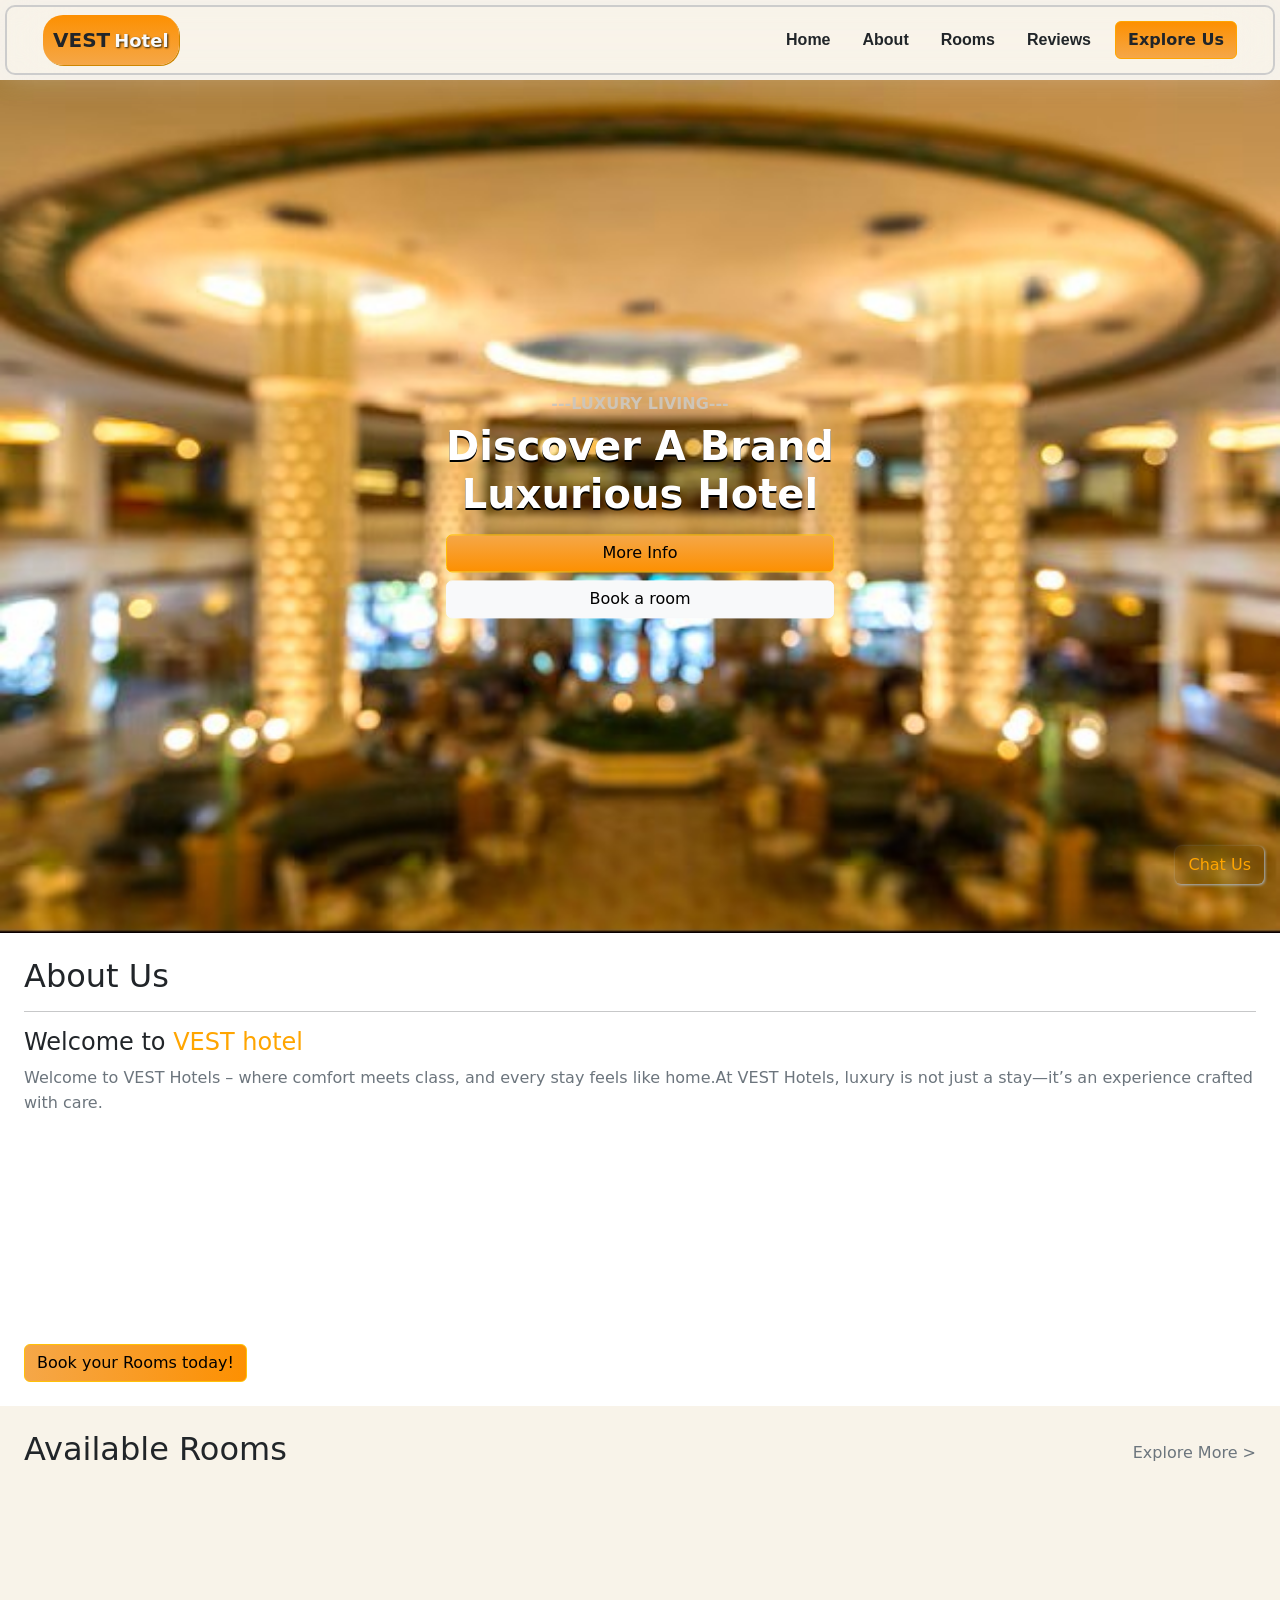
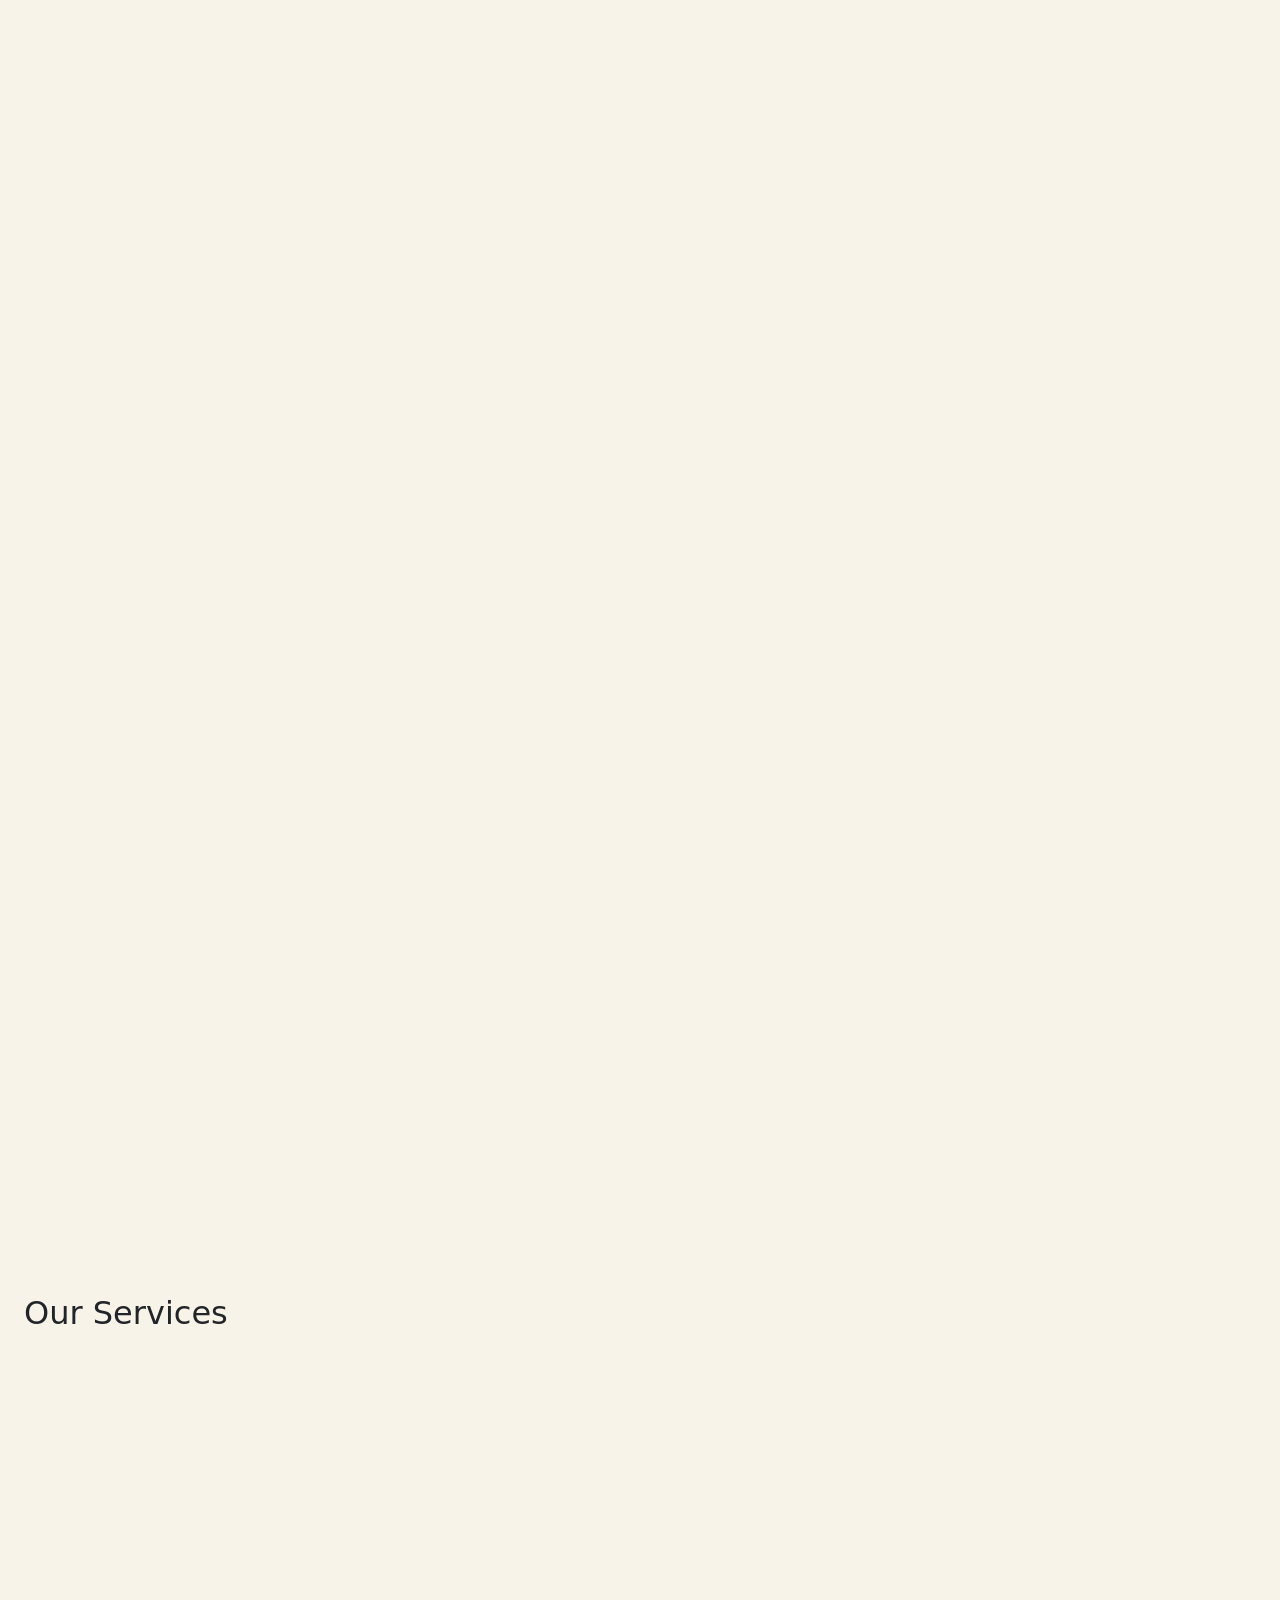
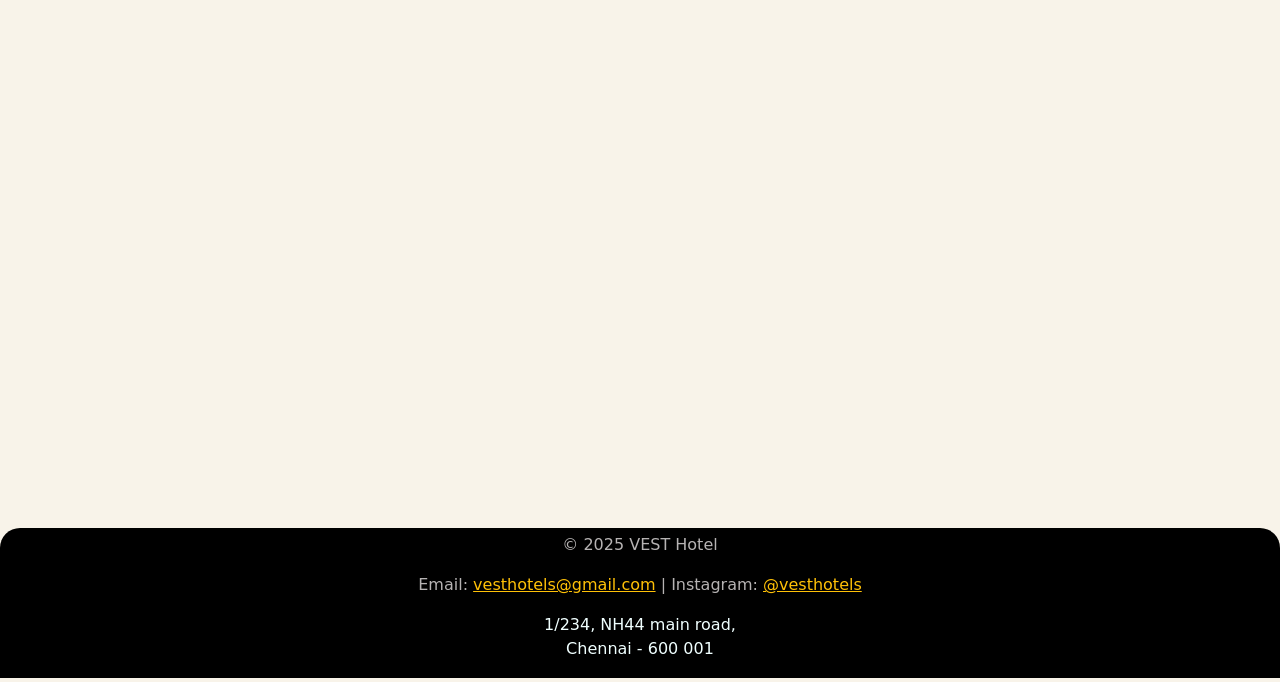
<file: index.html>
<!DOCTYPE html>
<html lang="en">
  <head>
    <meta charset="UTF-8" />
    <meta name="viewport" content="width=device-width, initial-scale=1.0" />
    <title>VEST Hotel</title>
    <link rel="icon" type="image/x-icon" href="hotel_img/logo.png" />
    <link rel="stylesheet" href="hotel2.css" />
    <script src="hotel2.js" defer></script>
    <link
      href="https://cdn.jsdelivr.net/npm/bootstrap@5.3.3/dist/css/bootstrap.min.css"
      rel="stylesheet"
    />
    <link
      href="https://cdnjs.cloudflare.com/ajax/libs/font-awesome/6.5.0/css/all.min.css"
      rel="stylesheet"
    />
    <script src="https://cdn.jsdelivr.net/npm/bootstrap@5.3.3/dist/js/bootstrap.bundle.min.js"></script>
    <link href="https://unpkg.com/aos@2.3.1/dist/aos.css" rel="stylesheet" />
    <script src="https://unpkg.com/aos@2.3.1/dist/aos.js"></script>
  </head>
  <body style="background-color:rgb(248, 243, 233);">
    <button class="chat btn text-warning position-fixed end-0 bottom-0 m-3" style="z-index: 5;"><a href="#chatus" style="text-decoration: none;color: orange;font-weight: 500;">Chat Us</a></button>
    <nav class="nav-head navbar navbar-expand-lg  px-4 position-sticky top-0">
  <div class="container-fluid">
  <!--left nav section--> 
    <a class="navbar-brand fw-bold text-dark d-flex align-items-center" href="index.html" style=" background: linear-gradient(to top, #f5a748, #fd9001); padding: 10px; border-radius: 20px; box-shadow: 1px 1px rgb(205, 134, 1);">
      VEST <span class="text-light ms-1" style="font-size: 18px; text-shadow: 1px 1px 2px rgb(38, 28, 2); font-weight: 700;">Hotel</span>
    </a>
    <button class="navbar-toggler" type="button" data-bs-toggle="collapse" data-bs-target="#navbarNav">
      <i class="fas fa-bars text-dark fs-3" id="toggler-icon"></i>
    </button>

    <div class="collapse navbar-collapse justify-content-between" id="navbarNav">
      
      <!-- Left Nav Links -->
      <ul class="navbar-nav gap-3 ms-auto">
        <li class="nav-item">
          <a class="nav-link text-dark fw-semibold text-decoration-none" href="index.html">Home</a>
        </li>
        <li class="nav-item">
          <a class="nav-link text-dark fw-semibold text-decoration-none" href="about.html">About</a>
        </li>
        <li class="nav-item">
          <a class="nav-link text-dark fw-semibold text-decoration-none" href="rooms.html">Rooms</a>
        </li>
        <li class="nav-item">
          <a class="nav-link text-dark fw-semibold text-decoration-none" href="reviews.html">Reviews</a>
        </li>
      </ul>
  <!--Right nav link-->
      <div class="d-flex flex-column flex-lg-row align-items-lg-center mt-3 mt-lg-0 gap-2">
        <button class="btn bg-warning btn-outline-alert fw-bold ms-lg-3" style="border-color: orange;background: linear-gradient(to top, #f5a748, #fd9001  );">Explore Us</button>
      </div>

    </div>
  </div>
</nav>
    <header>
      <div class="header-info position-relative">
        <img src="hotel_img/hotel main.jpg" alt="vest bg image" class="img-fluid w-100" />
        <div id="head-cont" class="position-absolute top-50 start-50 translate-middle text-center" data-aos="fade-left">
          <h6 class="text" style="color: rgb(206, 197, 184);font-weight: 600;">---LUXURY LIVING---</h6>
          <h1 class="luxi" style="color:white;font-weight: 900;text-shadow: 0px 2px black;">Discover A Brand<br />Luxurious Hotel</h1>
          <div class="d-flex flex-column justify-content-center gap-2 mt-3">
            <button class="btn btn-warning" style="background: linear-gradient(to bottom, #f5a748, #fd9001);" id="head-img" ><a href="about.html" style="text-decoration: none;color: black;">More Info</a></button>
            <button class="btn btn-light" id="head-img">Book a room</button>
          </div>
        </div>
      </div>
    </header>

    <section class="about p-4" id="about">
      <h2>About Us</h2>
      <hr />
      <h4>Welcome to <span style="color: orange">VEST hotel</span></h4>
      <p class="text-secondary" style="line-height: 1.6">
        Welcome to VEST Hotels – where comfort meets class, and every stay feels like home.At VEST Hotels, luxury is not just a stay—it’s an experience crafted with care.
      </p>
      <div class="about-det d-flex justify-content-around text-center mt-4" >
        <div class="about-in" data-aos="zoom-in-left">
          <div id="imgd" >
            <img src="hotel_img/booth-curtain_14646422.png" alt="rooms" />
          </div>
          <h3 style="font-weight: 800;">2500+</h3>
          <p>Luxury Rooms</p>
        </div>
        <div class="about-in" data-aos="zoom-in">
          <div id="imgd">
           <img src="hotel_img/user-add_17766678.png" alt="user" />
          </div>
          <h3 style="font-weight: 800;">1 Million+</h3>
          <p>Happy Customers</p>
        </div>
        <div class="about-in" data-aos="zoom-in-right">
          <div id="imgd">
            <img src="hotel_img/shield-check_3917627.png" alt="Experience" />
          </div>
          <h3 style="font-weight: 800;">5+ Years</h3>
          <p>Experience</p>
        </div>
      </div>
      <button class="btn btn-warning mt-4 " style="background: linear-gradient(to right, #f5a748, #fd9001);">Book your Rooms today!</button>
    </section>

            <section class="room p-4" id="rooms">
                <div class="d-flex justify-content-between align-items-center">
                    <h2 id="exp">Available Rooms</h2>
                    <a href="rooms.html" class="text-decoration-none text-secondary" id="ex">Explore More ></a>
                </div>
                <div class="row row-cols-1 row-cols-md-3 g-4 mt-2">
                    <div class="col" data-aos="zoom-in-up">
                    <div class="card h-100">
                        <img src="hotel_img/hotel1.jpg" class="card-img-top" alt="Deluxe room" />
                        <div class="card-body">
                        <h3 class="card-title">Deluxe Room</h3>
                        <ul>
                            <li>King-size Bed</li>
                            <li>Free Wi-Fi</li>
                            <li>Private Bathroom</li>
                            <li>Air Conditioning</li>
                            <li>Flat-screen TV</li>
                        </ul>
                        </div>
                    </div>
                    </div>
                    <div class="col" data-aos="zoom-in-up">
                        <div class="card h-100">
                            <img src="hotel_img/hotel2.webp" alt="Executive room">
                            <div class="card-body">
                                <h3  class="card-title">Executive Room</h3>
                                <ul>
                                    <li>Queen-size Bed</li>
                                    <li>Free Wi-Fi</li>
                                    <li>Rain Shower</li>
                                    <li>Air Conditioning</li>
                                    <li>Flat-screen TV</li>
                                    
                                </ul>
                            </div>
                        </div>
                    </div>
                    <div class="col" data-aos="zoom-in-up">
                        <div class="card h-100">
                            <img src="hotel_img/hotel3.webp" alt="Premium room">
                            <div class="card-body">
                                <h3 class="card-title">Premium Suite</h3>
                                <ul>
                                    <li>Lounge Area</li>
                                    <li>Mini Refrigerator</li>
                                    <li>Balcony View</li>
                                    <li>Premium Toiletries</li>
                                    <li>Flat-screen TV</li>
                            
                                </ul>
                            </div>
                        </div>
                    </div>
                    <div class="col" data-aos="zoom-in-up">
                        <div class="card h-100">
                            <img src="hotel_img/hotel4.webp" alt="Family room">
                            <div class="card-body">
                                <h3 class="card-title">Family Room</h3>
                                <ul>
                                    <li>2 Double Beds</li>
                                    <li>Smart TV with OTT apps</li>
                                    <li>Dining table</li>
                                    <li>Air Conditioning</li>
                                    <li>Flat-screen TV</li>
                                
                                </ul>
                            </div>
                        </div>
                    </div>
                    <div class="col" data-aos="zoom-in-up">
                        <div class="card h-100">
                            <img src="hotel_img/hotel5.webp" alt="budget room">
                            <div class="card-body">
                                <h3 class="card-title">budget Room</h3>
                                <ul>
                                    <li>Single Bed</li>
                                    <li>Free Wi-Fi</li>
                                    <li>Fan</li>
                                    <li>Room Intercom</li>
                                    <li>Flat-screen TV</li>
                            
                                </ul>
                            </div>
                        </div>
                    </div>
                    <div class="col" data-aos="zoom-in-up">
                        <div class="card h-100">
                            <img src="hotel_img/hotel6.webp" alt="Luxuary room" style="height: 48%;">
                            <div class="card-body" style="border-color: orange;">
                                <h3  class="card-title">Luxuary Suite</h3>
                                <ul>
                                    <li>Jacuzzi Bed</li>
                                    <li>Free Wi-Fi</li>
                                    <li>Home Theatre System</li>
                                    <li>Air Conditioning</li>
                                    <li>Soundproof Windows</li>
                                
                                </ul>
                            </div>
                        </div>
                    </div>
                </div>
            </section>

    <section class="sign p-4">
      <div class="sign-main" data-aos="zoom-out-up">
        <h3 style="padding: 8px;font-weight: 600;" >Sign Up</h3>
        <hr style="color: rgb(200, 135, 56);margin: 5px;">
        <form class="sign-bar d-flex flex-column gap-2">
          <input type="text" name="name" placeholder="Name" required />
          <input type="email" name="email" placeholder="Email" required />
          <input type="tel" name="number" placeholder="Phone No" required />
          <button class="sign-up btn btn-xl btn-warning flex-start " style="font-size: larger;font-weight: 500;padding: 3px 10px;color: white;background: linear-gradient(to top, #f5a748, #fd9001);" >Sign Up</button>
        </form>
      </div>
    </section>

    <section id="gallery" class="p-4">
      <h2>Our Services</h2>
      <div class="service-main d-flex flex-wrap gap-4">
        <div class="flex-fill" data-aos="zoom-out-up">
          <h4 class="text-center text-warning bg-dark py-2" style="border-radius: 10px ;margin: 5px;font-weight: 700;margin-top: 10px;">In India</h4>
          <div class=" service-body p-3">
                    <h5 class="hovers">Bangalore</h5>
                    <h5 class="hovers">Chennai</h5>
                    <h5 class="hovers">Gujarat</h5>
                    <h5 class="hovers">Kerala</h5>
                    <h5 class="hovers">Madurai</h5>
                    <h5 class="hovers">Mumbai</h5>
                    <h5 class="hovers">Ooty</h5>
          </div>
        </div>
        <div class="flex-fill" data-aos="zoom-out-up">
          <h4 class="text-center text-warning bg-dark py-2"  style="border-radius: 10px ;margin: 5px;font-weight: 700;margin-top: 10px;">Other Countries</h4>
          <div class=" service-body p-3">
                    <h5 class="hovers">Malasiya</h5>
                    <h5 class="hovers">United States</h5>
                    <h5 class="hovers">Singapore</h5>
                    <h5 class="hovers">Sri Lanka</h5>
                    <h5 class="hovers">England</h5>
                    <h5 class="hovers">Swizz</h5>
                    <h5 class="hovers">London</h5>
          </div>
        </div>
      </div>
    </section>

    <section class="info-main p-4" id="chatus">
      <div class="info" data-aos="zoom-out-up">
        <h3>More Info</h3>
        <div  id="info-head">
          <p>Have questions or need assistance? Reach us anytime!</p>
          <div id="info-body" >
            <textarea name="message" rows="5" cols="5"  style="margin: 3px;"  placeholder="Have any question ask here and submit it...."></textarea>
          </div>
          <button class="sub-btn btn btn-warning text-white mt-2">Submit</button>
        </div>
      </div>
      
      <div id="popup-message" class="popup-messages" >
        Your message has been submitted successfully. <br>Thank you for your question!
      </div>

      <div class="signup-popupp" id="signup-popup" >
        You have signed up successfully!<br>Welcome to our Family 🎉
      </div>


    </section>

    <footer >
        <div class="foot">
          <div id="foot-p" class=" justify-content-center">
            <p>&copy; 2025 VEST Hotel</p>
          <div>
          <div id="foot-add">
              <p>Email: <a href="https://mail.google.com/mail/u/3/#sent/KtbxLvHcKrhNkfgfkHbMXMphZhPpwSBBbV?compose=new" class="text-warning">vesthotels@gmail.com</a> | Instagram: <a href="#" class="text-warning">@vesthotels</a></p>
              <address style="color:azure;">
                1/234, NH44 main road,<br />
                Chennai - 600 001
              </address>
          </div>
        </div>
    </footer>

    <script>
      AOS.init();
    </script>
  </body>
</html>
</file>
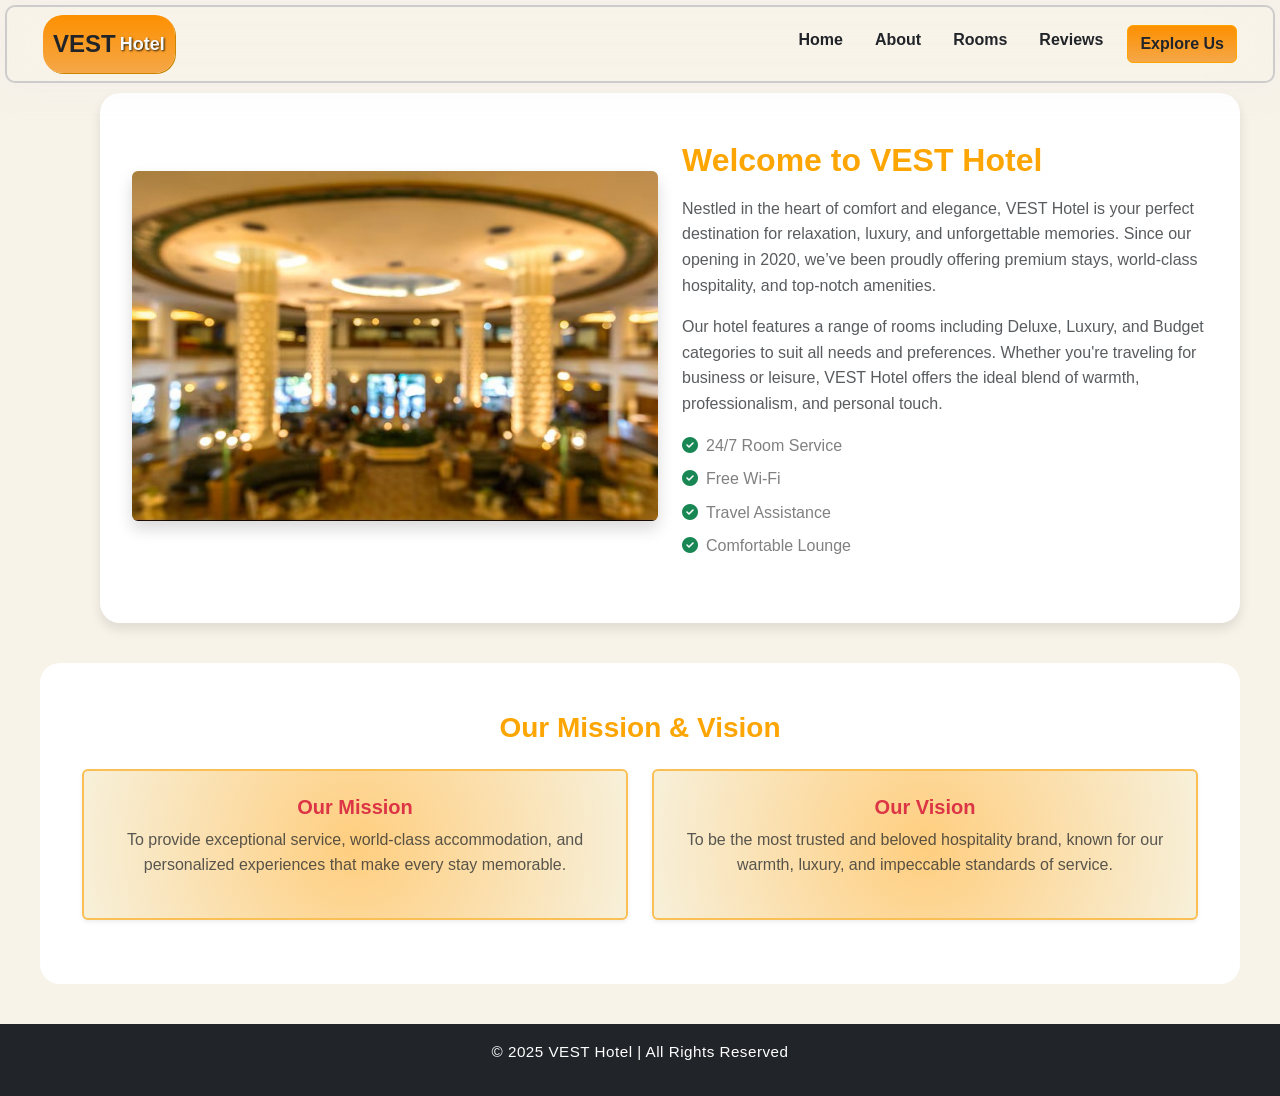
<file: about.html>
<!DOCTYPE html>
<html lang="en">
<head>
  <meta charset="UTF-8" />
  <meta name="viewport" content="width=device-width, initial-scale=1.0"/>
  <title>About - VEST Hotel</title>
  <link rel="stylesheet" href="hotel2.css" />
  <script src="hotel2.js" defer></script>
  <link href="https://cdn.jsdelivr.net/npm/bootstrap@5.3.3/dist/css/bootstrap.min.css" rel="stylesheet" />
  <link href="https://cdnjs.cloudflare.com/ajax/libs/font-awesome/6.5.0/css/all.min.css" rel="stylesheet" />
  
  <script src="https://cdn.jsdelivr.net/npm/bootstrap@5.3.3/dist/js/bootstrap.bundle.min.js"></script>
  <script src="https://cdn.jsdelivr.net/npm/bootstrap@5.3.3/dist/js/bootstrap.bundle.min.js"></script>

  <style>
  
* {
  margin: 0;
  padding: 0;
  box-sizing: border-box;
}

body {
  font-family: 'Segoe UI', sans-serif;
  line-height: 1.6;
  color: #333;
}



.navbar-brand {
  font-size: 1.5rem;
  font-weight: bold;
}

.navbar-nav .nav-link {
  font-weight: 500;
  transition: all 0.3s ease;
}



section.container {
  background-color: #fff;
  border-radius: 20px;
  box-shadow: 0 6px 12px rgba(0, 0, 0, 0.1);
  padding: 2rem;
  margin: 10px;
}

h2, h3, h5 {
  color: #fda502;
  font-weight: 700;
}

ul li {
  margin-bottom: 0.5rem;
  font-size: 1rem;
}


.bg-light {
  background-color: #f6f6f6 !important;
  
}

.shadow-sm {
  transition: transform 0.3s ease;
}

.shadow-sm:hover {
  transform: translateY(-5px);
}

img {
  border-radius: 15px;
  object-fit: cover;
}


footer {
  background-color: #333;
  color: #fff;
  font-size: 0.95rem;
  letter-spacing: 0.5px;
}


@media (max-width: 576px) {
  section.container {
    margin: 10px 5px;
    padding: 1rem;
  }

  .navbar-brand {
    font-size: 1.2rem;
  }

  #toggler-icon {
    font-size: 1.5rem;
  }

  .navbar-nav {
    text-align: center;
  }

  .nav-item {
    margin-bottom: 0.5rem;
  }

  .btn {
    width: 100%;
    font-size: 1rem;
  }

  .sign-bar {
    padding: 0 10px;
  }

  .col-md-6 {
    width: 100% !important;
  }

  .navbar {
    padding: 10px 15px;
  }

  .container {
    margin-left: auto !important;
    margin-right: auto !important;
  }

  .position-sticky {
    position: fixed !important;
    top: 0;
    z-index: 1000;
    width: 100%;
  }

  img {
    width: 100%;
    height: auto;
  }

  footer {
    font-size: 0.8rem;
  }
}



@media (min-width: 577px) and (max-width: 991px) {
  .navbar-brand {
    font-size: 1.3rem;
  }

  .btn {
    font-size: 1rem;
    padding: 8px 16px;
  }

  .nav-item {
    margin-bottom: 5px;
  }

  section.container {
    margin-left: 10px;
    margin-right: 10px;
    padding: 2rem 1rem;
  }

  .container {
    margin-left: auto !important;
    margin-right: auto !important;
  }

  .col-md-6 {
    width: 100% !important;
  }

  img {
    width: 100%;
    height: auto;
  }

  .navbar {
    padding: 12px 20px;
  }
}


  </style>
</head>
<body style="background-color: rgb(248, 243, 233);">

  <!-- Navbar -->
<nav class="nav-head navbar navbar-expand-lg  px-4 position-sticky top-0">
  <div class="container-fluid">
  <!--left nav section--> 
    <a class="navbar-brand fw-bold text-dark d-flex align-items-center" href="index.html" style=" background: linear-gradient(to top, #f5a748, #fd9001); padding: 10px; border-radius: 20px; box-shadow: 1px 1px rgb(205, 134, 1);">
      VEST <span class="text-light ms-1" style="font-size: 18px; text-shadow: 1px 1px 2px rgb(38, 28, 2); font-weight: 700;">Hotel</span>
    </a>

   
    <button class="navbar-toggler" type="button" data-bs-toggle="collapse" data-bs-target="#navbarNav">
       <i class="fas fa-bars text-dark fs-3" id="toggler-icon"></i>
    </button>


    <div class="collapse navbar-collapse justify-content-between" id="navbarNav">
      
      <ul class="navbar-nav gap-3 ms-auto">
        <li class="nav-item">
          <a class="nav-link text-dark fw-semibold text-decoration-none" href="index.html">Home</a>
        </li>
        <li class="nav-item">
          <a class="nav-link text-dark fw-semibold text-decoration-none" href="about.html">About</a>
        </li>
        <li class="nav-item">
          <a class="nav-link text-dark fw-semibold text-decoration-none" href="rooms.html">Rooms</a>
        </li>
        <li class="nav-item">
          <a class="nav-link text-dark fw-semibold text-decoration-none" href="reviews.html">Reviews</a>
        </li>
      </ul>
  <!--Right nav link-->
      <div class="d-flex flex-column flex-lg-row align-items-lg-center mt-3 mt-lg-0 gap-2">
        <button class="btn bg-warning btn-outline-alert fw-bold ms-lg-3" style="border-color: orange;background: linear-gradient(to top, #f5a748, #fd9001  );">Explore Us</button>
      </div>

    </div>
  </div>
</nav>

  <!-- About Section -->
  <section class="container py-5" style="justify-content: center;align-items: center;margin-left: 100px;">
    <div class="row align-items-center">
      <div class="col-md-6 mb-4">
        <img src="hotel_img/hotel main.jpg" alt="About VEST Hotel" class="img-fluid rounded shadow" />
      </div>
      <div class="col-md-6">
        <h2 class="mb-3">Welcome to VEST Hotel</h2>
        <p class="text-muted">
          Nestled in the heart of comfort and elegance, VEST Hotel is your perfect destination for relaxation,
          luxury, and unforgettable memories. Since our opening in 2020, we’ve been proudly offering premium stays,
          world-class hospitality, and top-notch amenities.
        </p>
        <p class="text-muted">
          Our hotel features a range of rooms including Deluxe, Luxury, and Budget categories to suit all needs and preferences. 
          Whether you're traveling for business or leisure, VEST Hotel offers the ideal blend of warmth, professionalism, and personal touch.
        </p>
        <ul class="list-unstyled text-muted">
          <li><i class="fas fa-check-circle text-success me-2"></i>24/7 Room Service</li>
          <li><i class="fas fa-check-circle text-success me-2"></i>Free Wi-Fi</li>
          <li><i class="fas fa-check-circle text-success me-2"></i>Travel Assistance</li>
          <li><i class="fas fa-check-circle text-success me-2"></i>Comfortable Lounge</li>
        </ul>
      </div>
    </div>
  </section>

  <!-- Mission and Vision -->
  <section class=" py-5" style="margin: 40px;border-radius: 20px;background-color: white;">
    <div class="container text-center">
      <h3 class="mb-4">Our Mission & Vision</h3>
      <div class="row">
        <div class="col-md-6 mb-3">
          <div class="p-4 shadow-sm rounded bg-white" style="background: radial-gradient(circle ,rgb(255, 206, 127),rgb(247, 240, 218));border: 2px solid rgb(250, 192, 85);">
            <h5 class="text-danger">Our Mission</h5>
            <p class="text-muted">
              To provide exceptional service, world-class accommodation, and personalized experiences 
              that make every stay memorable.
            </p>
          </div>
        </div>
        <div class="col-md-6 mb-3">
          <div class="p-4 shadow-sm rounded bg-white" style="background: radial-gradient(circle ,rgb(255, 206, 127),rgb(247, 240, 218));border: 2px solid rgb(250, 192, 85);">
            <h5 class="text-danger">Our Vision</h5>
            <p class="text-muted" >
              To be the most trusted and beloved hospitality brand, known for our warmth, luxury, 
              and impeccable standards of service.
            </p>
          </div>
        </div>
      </div>
    </div>
  </section>

  <footer class="bg-dark text-white text-center py-3">
    <p>&copy; 2025 VEST Hotel | All Rights Reserved</p>
  </footer>

</body>
</html>
</file>
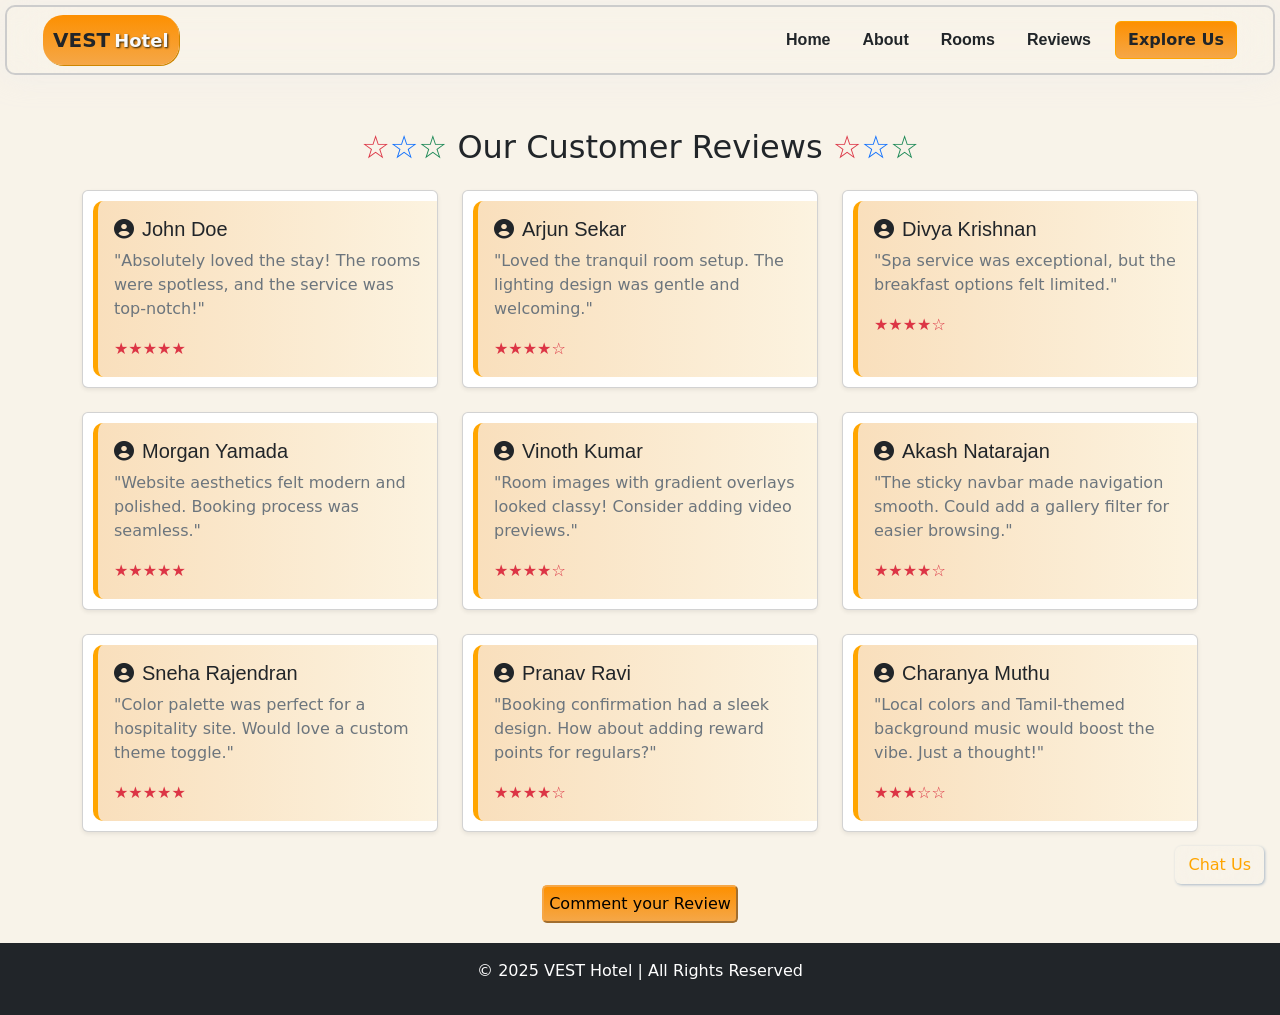
<file: reviews.html>
<!DOCTYPE html>
<html lang="en">
<head>
  <meta charset="UTF-8" />
  <meta name="viewport" content="width=device-width, initial-scale=1.0"/>
  <title>Reviews - VEST Hotel</title>
  <link rel="icon" type="image/x-icon" href="hotel_img/logo.png" />
  <link rel="stylesheet" href="hotel2.css" />
  <script src="hotel2.js" defer></script>
  <link href="https://cdn.jsdelivr.net/npm/bootstrap@5.3.3/dist/css/bootstrap.min.css" rel="stylesheet" />
  <link href="https://cdnjs.cloudflare.com/ajax/libs/font-awesome/6.5.0/css/all.min.css" rel="stylesheet" />
  <script src="https://cdn.jsdelivr.net/npm/bootstrap@5.3.3/dist/js/bootstrap.bundle.min.js"></script>
  <script src="https://cdn.jsdelivr.net/npm/bootstrap@5.3.3/dist/js/bootstrap.bundle.min.js"></script>

</head>
<body style="background-color: rgb(248, 243, 233);">

<button class="chat btn text-warning position-fixed end-0 bottom-0 m-3" style="z-index: 5;"><a href="#chatus" style="text-decoration: none;color: orange;font-weight: 500;">Chat Us</a></button>
    <nav class="nav-head navbar navbar-expand-lg  px-4 position-sticky top-0">
  <div class="container-fluid">
  <!--left nav section--> 
    <a class="navbar-brand fw-bold text-dark d-flex align-items-center" href="index.html" style=" background: linear-gradient(to top, #f5a748, #fd9001); padding: 10px; border-radius: 20px; box-shadow: 1px 1px rgb(205, 134, 1);">
      VEST <span class="text-light ms-1" style="font-size: 18px; text-shadow: 1px 1px 2px rgb(38, 28, 2); font-weight: 700;">Hotel</span>
    </a>

   
    <button class="navbar-toggler" type="button" data-bs-toggle="collapse" data-bs-target="#navbarNav">
       <i class="fas fa-bars text-dark fs-3" id="toggler-icon"></i>
    </button>


    <div class="collapse navbar-collapse justify-content-between" id="navbarNav">
      <ul class="navbar-nav gap-3 ms-auto">
        <li class="nav-item">
          <a class="nav-link text-dark fw-semibold text-decoration-none" href="index.html">Home</a>
        </li>
        <li class="nav-item">
          <a class="nav-link text-dark fw-semibold text-decoration-none" href="about.html">About</a>
        </li>
        <li class="nav-item">
          <a class="nav-link text-dark fw-semibold text-decoration-none" href="rooms.html">Rooms</a>
        </li>
        <li class="nav-item">
          <a class="nav-link text-dark fw-semibold text-decoration-none" href="reviews.html">Reviews</a>
        </li>
      </ul>
  <!--Right nav link-->
      <div class="d-flex flex-column flex-lg-row align-items-lg-center mt-3 mt-lg-0 gap-2">
        <button class="btn bg-warning btn-outline-alert fw-bold ms-lg-3" style="border-color: orange;background: linear-gradient(to top, #f5a748, #fd9001  );">Explore Us</button>
      </div>

    </div>
  </div>
</nav>


  <div class="container py-5">
    <h2  id="review-main" class="text-center mb-4"><span class="text-danger">☆</span><span class="text-primary">☆</span><span class="text-success">☆</span> Our Customer Reviews <span class="text-danger">☆</span><span class="text-primary">☆</span><span class="text-success">☆</span></h2>
    <div class="row g-4">
      <div id="cards" class="col-md-6 col-lg-4">
        <div class="card shadow-sm h-100">
          <div class="card-body">
            <h5 class="card-title"><i class="fas fa-user-circle me-2"></i>John Doe</h5>
            <p class="card-text text-secondary">"Absolutely loved the stay! The rooms were spotless, and the service was top-notch!"</p>
            <div class="text-danger">
              ★★★★★
            </div>
          </div>
        </div>
      </div>
       <div class="col-md-6 col-lg-4">
        <div class="card shadow-sm h-100">
          <div class="card-body">
            <h5 class="card-title"><i class="fas fa-user-circle me-2"></i>Arjun Sekar</h5>
            <p class="card-text text-secondary">"Loved the tranquil room setup. The lighting design was gentle and welcoming."</p>
            <div class="text-danger">
              ★★★★☆
            </div>
          </div>
        </div>
      </div>
 
      <div class="col-md-6 col-lg-4">
        <div class="card shadow-sm h-100">
          <div class="card-body">
            <h5 class="card-title"><i class="fas fa-user-circle me-2"></i>Divya Krishnan</h5>
            <p class="card-text text-secondary">"Spa service was exceptional, but the breakfast options felt limited."</p>
            <div class="text-danger">
              ★★★★☆
            </div>
          </div>
        </div>
      </div>
      <div class="col-md-6 col-lg-4">
        <div class="card shadow-sm h-100">
          <div class="card-body">
            <h5 class="card-title"><i class="fas fa-user-circle me-2"></i>Morgan Yamada</h5>
            <p class="card-text text-secondary">"Website aesthetics felt modern and polished. Booking process was seamless."</p>
            <div class="text-danger">
              ★★★★★
            </div>
          </div>
        </div>
      </div>
      <div class="col-md-6 col-lg-4">
        <div class="card shadow-sm h-100">
          <div class="card-body">
            <h5 class="card-title"><i class="fas fa-user-circle me-2"></i>Vinoth Kumar</h5>
            <p class="card-text text-secondary">"Room images with gradient overlays looked classy! Consider adding video previews."</p>
            <div class="text-danger">
              ★★★★☆
            </div>
          </div>
        </div>
      </div>
      <div class="col-md-6 col-lg-4">
        <div class="card shadow-sm h-100">
          <div class="card-body">
            <h5 class="card-title"><i class="fas fa-user-circle me-2"></i>Akash Natarajan</h5>
            <p class="card-text text-secondary">"The sticky navbar made navigation smooth. Could add a gallery filter for easier browsing."</p>
            <div class="text-danger">
              ★★★★☆
            </div>
          </div>
        </div>
      </div>
       <div class="col-md-6 col-lg-4">
        <div class="card shadow-sm h-100">
          <div class="card-body">
            <h5 class="card-title"><i class="fas fa-user-circle me-2"></i>Sneha Rajendran</h5>
            <p class="card-text text-secondary">"Color palette was perfect for a hospitality site. Would love a custom theme toggle."</p>
            <div class="text-danger">
              ★★★★★
            </div>
          </div>
        </div>
      </div>
       <div class="col-md-6 col-lg-4">
        <div class="card shadow-sm h-100">
          <div class="card-body">
            <h5 class="card-title"><i class="fas fa-user-circle me-2"></i>Pranav Ravi</h5>
            <p class="card-text text-secondary">"Booking confirmation had a sleek design. How about adding reward points for regulars?"</p>
            <div class="text-danger">
              ★★★★☆
            </div>
          </div>
        </div>
      </div>
       <div class="col-md-6 col-lg-4">
        <div class="card shadow-sm h-100">
          <div class="card-body">
            <h5 class="card-title"><i class="fas fa-user-circle me-2"></i>Charanya Muthu</h5>
            <p class="card-text text-secondary">"Local colors and Tamil-themed background music would boost the vibe. Just a thought!"</p>
            <div class="text-danger">
              ★★★☆☆
            </div>
          </div>
        </div>
      </div>
    </div>
  </div>
  <div class="d-flex justify-content-center align-items-center">
    <button style="padding: 5px;background: linear-gradient(to top, #f5a748, #fd9001  ); border-radius: 5px; margin: 5px; margin-bottom: 20px; border-color: #f5a748; align-items: center;justify-content:center ;align-items:center" class="d-flex justify-content-center align-items-center">Comment your Review</button>
  </div>

  <footer class="bg-dark text-white text-center py-3">
    <p>&copy; 2025 VEST Hotel | All Rights Reserved</p>
  </footer>

</body>
</html>
</file>
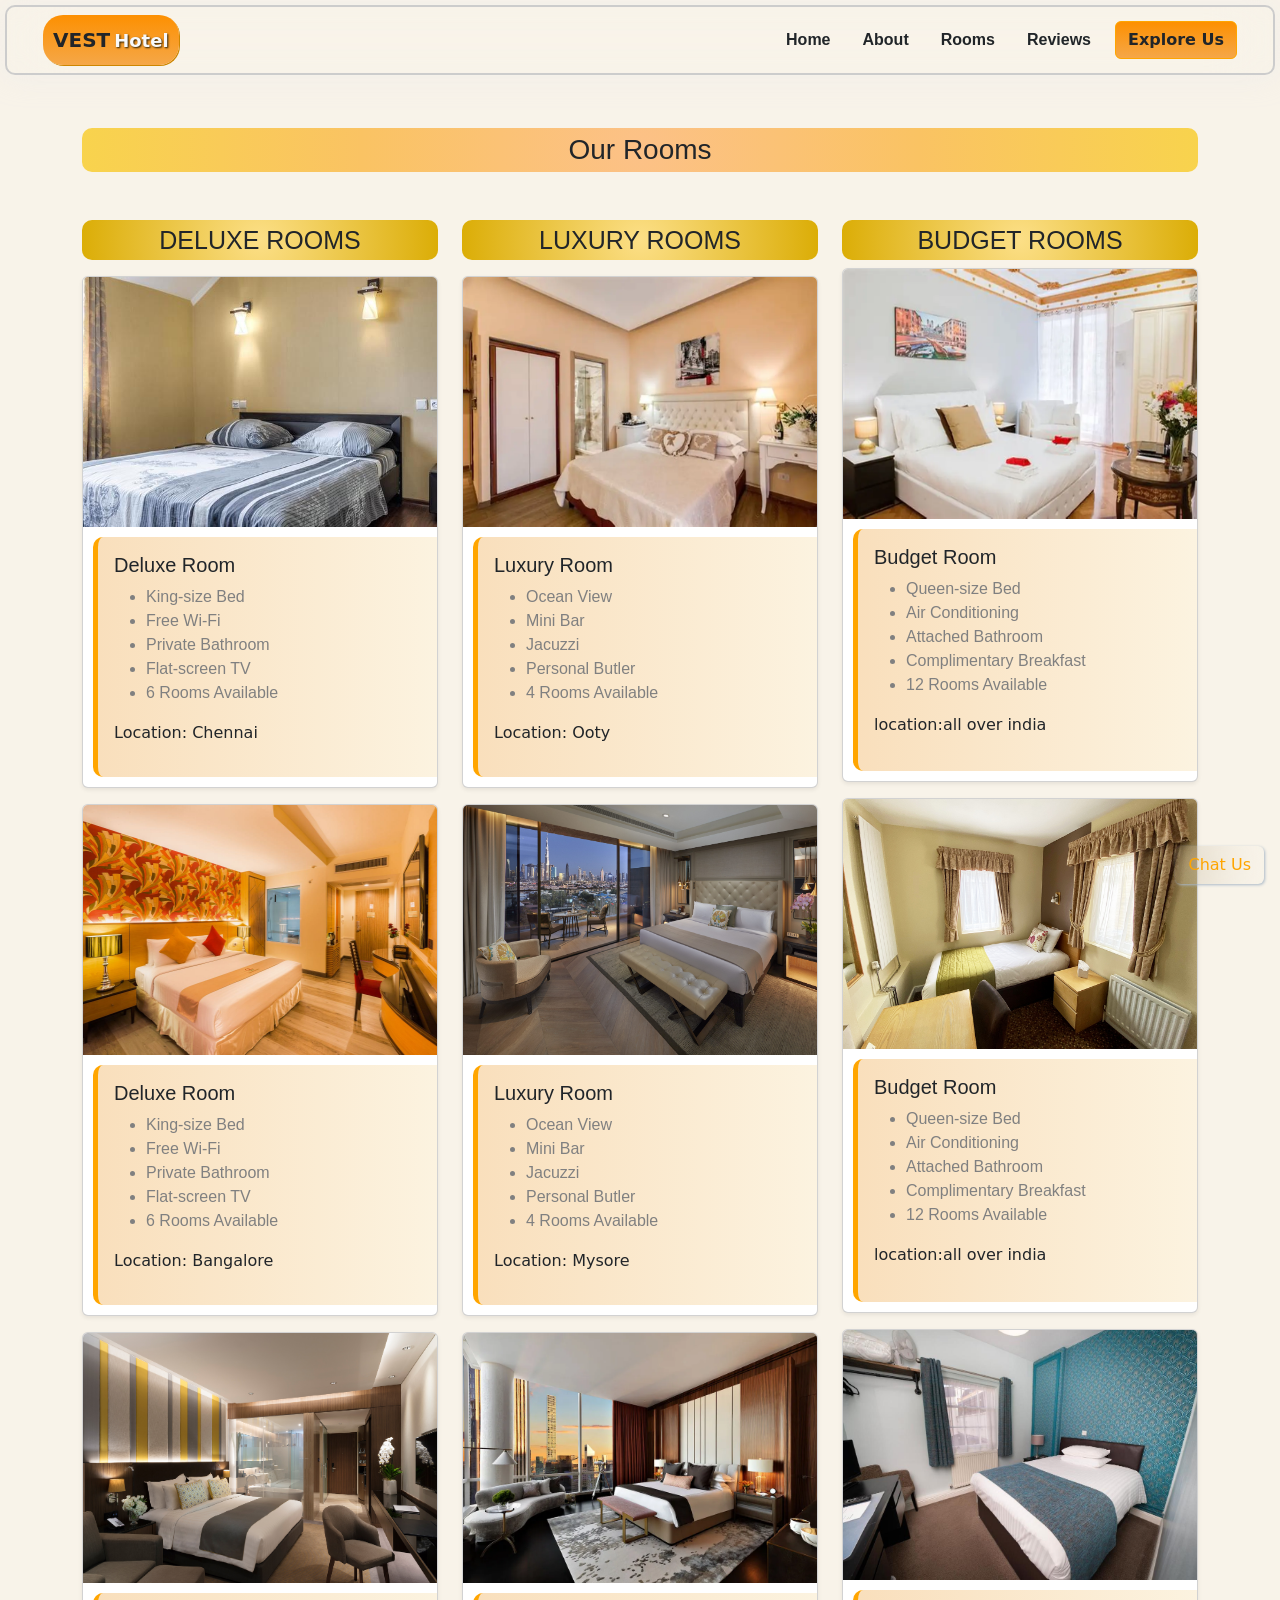
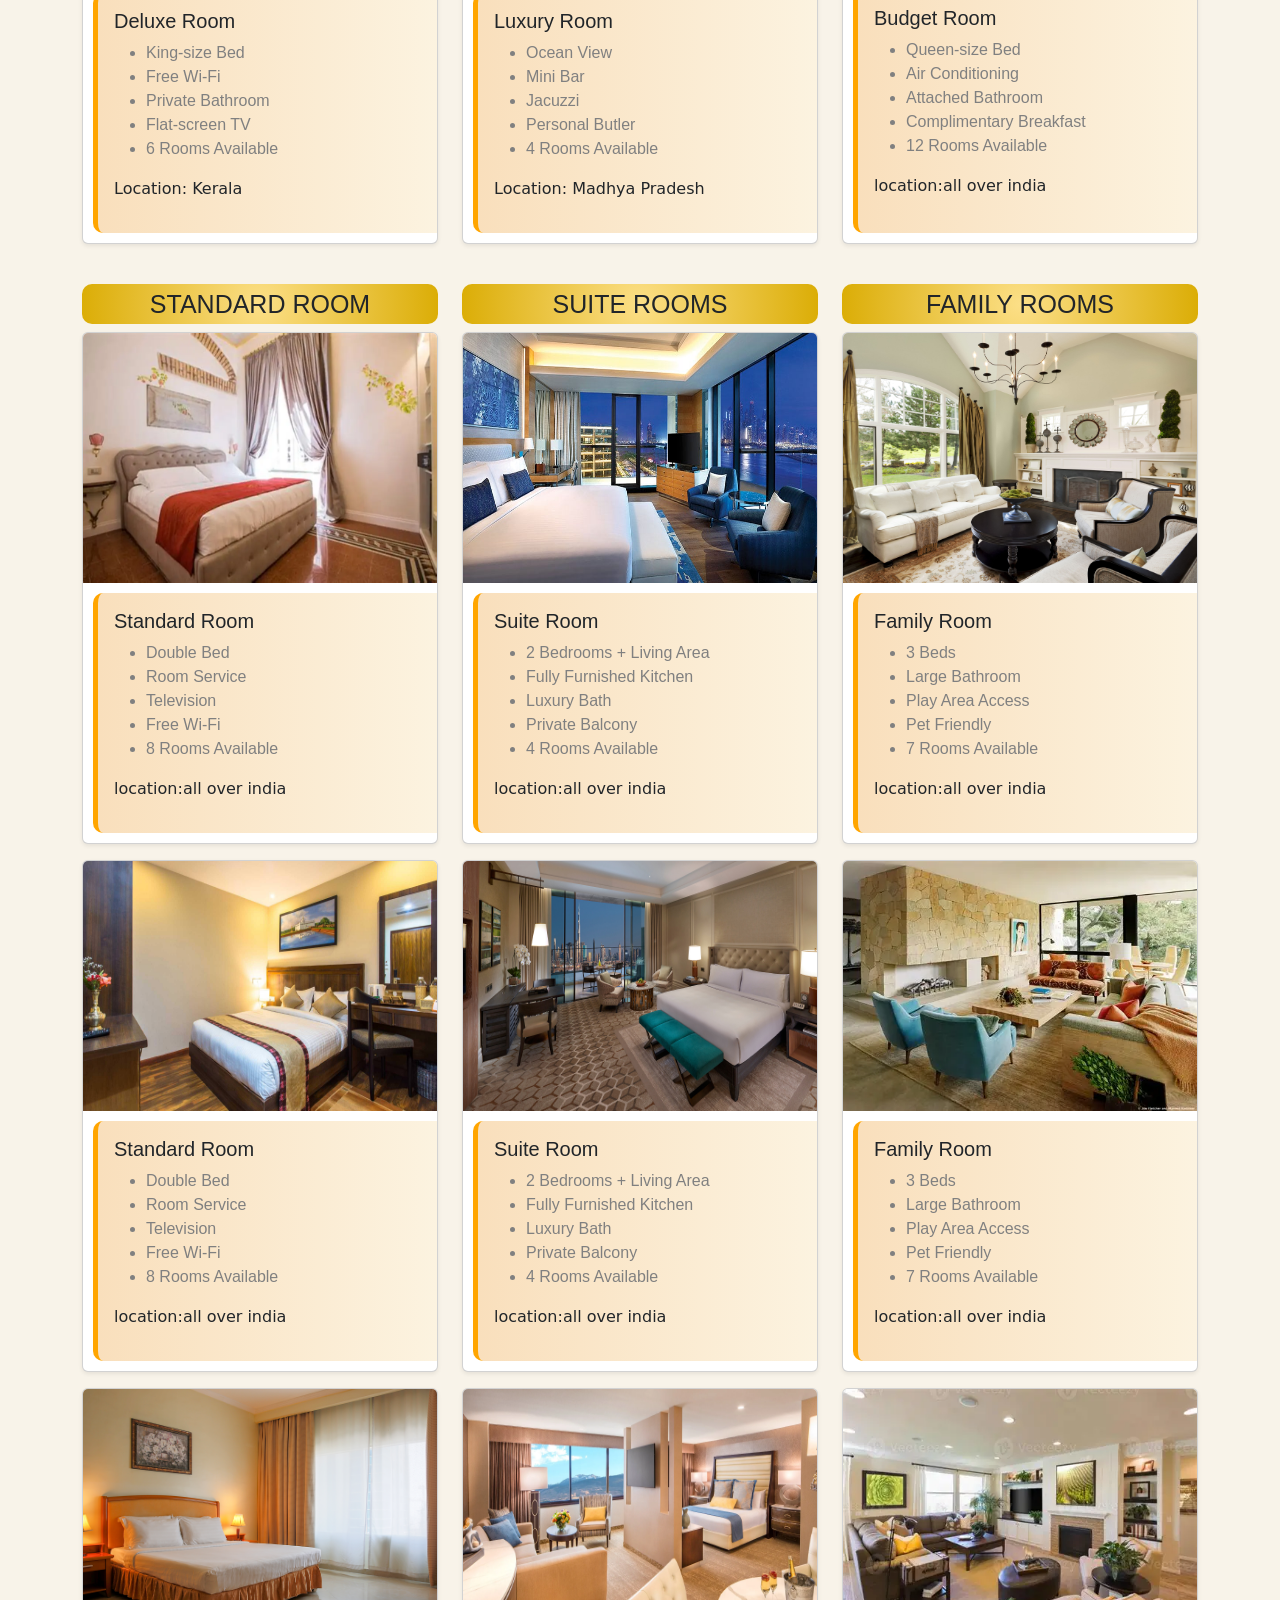
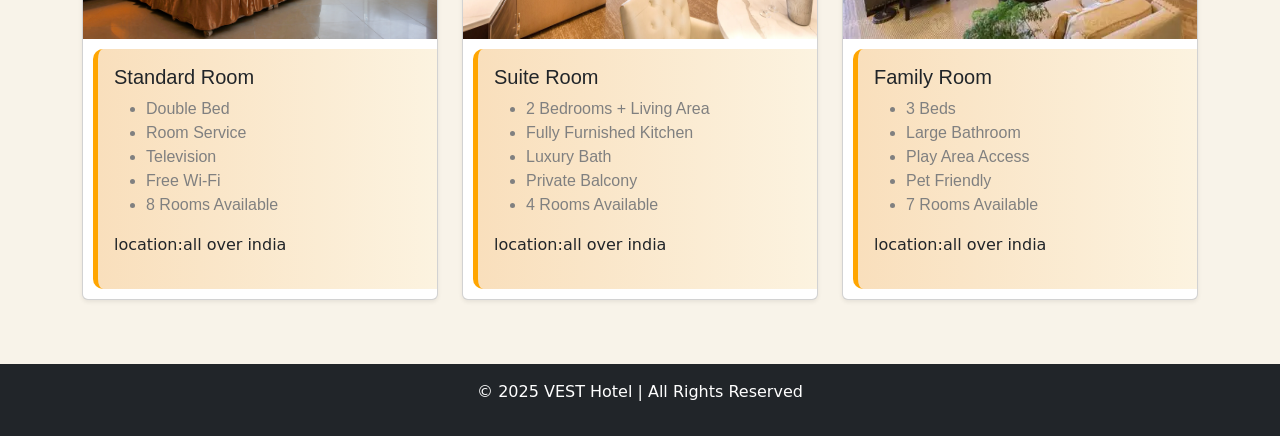
<file: rooms.html>
<!DOCTYPE html>
<html lang="en">
<head>
  <meta charset="UTF-8" />
  <meta name="viewport" content="width=device-width, initial-scale=1.0"/>
  <title>Rooms - VEST Hotel</title>
  <link rel="icon" type="image/x-icon" href="hotel_img/logo.png" />
  <link rel="stylesheet" href="hotel2.css" />
  <script src="hotel2.js" defer></script>
  <link href="https://cdn.jsdelivr.net/npm/bootstrap@5.3.3/dist/css/bootstrap.min.css" rel="stylesheet" />
  <link href="https://cdnjs.cloudflare.com/ajax/libs/font-awesome/6.5.0/css/all.min.css" rel="stylesheet" />
  <style>
    img{
      height: 250px;
    }
    h2{
      text-transform: uppercase;
      font-size: 25px;
      background: radial-gradient(circle,rgb(252, 223, 135),rgb(219, 173, 6));
      border-radius: 10px;
      padding: 5px ;
      font-family: 'Trebuchet MS', 'Lucida Sans Unicode', 'Lucida Grande', 'Lucida Sans', Arial, sans-serif;
      text-align: center;
    }

    h3{
      border-radius: 10px;
      padding: 5px ;
      font-family: 'Trebuchet MS', 'Lucida Sans Unicode', 'Lucida Grande', 'Lucida Sans', Arial, sans-serif;
      text-align: center;
       background: radial-gradient(circle,rgb(252, 193, 135),rgb(250, 195, 99) ,rgb(248, 211, 77));

    
    .card {
      border: none;
      box-shadow: 0 4px 8px rgba(0, 0, 0, 0.1);
      transition: transform 0.3s ease, box-shadow 0.3s ease;
      overflow: hidden;
      position: relative;
    }

    .card:hover {
      transform: scale(1.05);
      box-shadow: 0 10px 18px rgba(0, 0, 0, 0.2);
    }

    .card img {
      height: 200px;
      object-fit: cover;
      transition: transform 0.5s ease;
    }

    .card:hover img {
      transform: scale(1.1);
    }

    .card-body {
      transition: background-color 0.3s ease;
    }

    .card:hover .card-body {
      background-color: #fdf1e5;
    }

    .card-title {
      transition: color 0.3s ease;
    }

    .card:hover .card-title {
      color: #b45f06;
    }

    }
  </style>
</head>
<body style="background-color: rgb(248, 243, 233);">

  <!-- Navbar -->
<button class="chat btn text-warning position-fixed end-0 bottom-0 m-3" style="z-index: 5;"><a href="#chatus" style="text-decoration: none;color: orange;font-weight: 500;">Chat Us</a></button>
    <nav class="nav-head navbar navbar-expand-lg  px-4 position-sticky top-0">
  <div class="container-fluid">
  <!--left nav section--> 
    <a class="navbar-brand fw-bold text-dark d-flex align-items-center" href="index.html" style=" background: linear-gradient(to top, #f5a748, #fd9001); padding: 10px; border-radius: 20px; box-shadow: 1px 1px rgb(205, 134, 1);">
      VEST <span class="text-light ms-1" style="font-size: 18px; text-shadow: 1px 1px 2px rgb(38, 28, 2); font-weight: 700;">Hotel</span>
    </a>

   
     <button class="navbar-toggler" type="button" data-bs-toggle="collapse" data-bs-target="#navbarNav">  
          <i class="fas fa-bars text-dark fs-3" id="toggler-icon"></i>
    </button>


    <div class="collapse navbar-collapse justify-content-between" id="navbarNav">
      
      <!-- Left Nav Links -->
      <ul class="navbar-nav gap-3 ms-auto">
        <li class="nav-item">
          <a class="nav-link text-dark fw-semibold text-decoration-none" href="index.html">Home</a>
        </li>
        <li class="nav-item">
          <a class="nav-link text-dark fw-semibold text-decoration-none" href="about.html">About</a>
        </li>
        <li class="nav-item">
          <a class="nav-link text-dark fw-semibold text-decoration-none" href="rooms.html">Rooms</a>
        </li>
        <li class="nav-item">
          <a class="nav-link text-dark fw-semibold text-decoration-none" href="reviews.html">Reviews</a>
        </li>
      </ul>
  <!--Right nav link-->
      <div class="d-flex flex-column flex-lg-row align-items-lg-center mt-3 mt-lg-0 gap-2">
        <button class="btn bg-warning btn-outline-alert fw-bold ms-lg-3" style="border-color: orange;background: linear-gradient(to top, #f5a748, #fd9001  );">Explore Us</button>
      </div>

    </div>
  </div>
</nav>


  <!-- Rooms Section -->
  <div class="container py-5">
  <h3 class="text-center mb-5">Our Rooms</h3>
  <div class="row row-cols-1 row-cols-md-3 g-4 d-flex flex-wrap justify-content-center">

    <!-- Deluxe Room -->
    <div class="col deluxe-room d-flex flex-column">
      <h2 class="w-100 text-center mb-3">Deluxe Rooms</h2>
      <div id="styl" class="card h-100 shadow-sm mb-3">
        <a href="#" class="room-img">
          <img src="hotel_img/hotel1.jpg" class="card-img-top" alt="Deluxe Room" height="200px" width="auto">
        </a>
        <div class="card-body">
          <h5 class="card-title">Deluxe Room</h5>
          <ul>
            <li>King-size Bed</li>
            <li>Free Wi-Fi</li>
            <li>Private Bathroom</li>
            <li>Flat-screen TV</li>
            <li>6 Rooms Available</li>
          </ul>
          <p>Location: Chennai</p>
        </div>
      </div>
      <div id="styl" class="card h-100 shadow-sm mb-3">
        <a href="#">
          <img src="hotel_img/R.jpeg" class="card-img-top" alt="Deluxe Room" height="200px" width="auto">
        </a>
        <div class="card-body">
          <h5 class="card-title">Deluxe Room</h5>
          <ul>
            <li>King-size Bed</li>
            <li>Free Wi-Fi</li>
            <li>Private Bathroom</li>
            <li>Flat-screen TV</li>
            <li>6 Rooms Available</li>
          </ul>
          <p>Location: Bangalore</p>
        </div>
      </div>
      <div id="styl" class="card h-100 shadow-sm mb-3">
        <a href="#">
          <img src="hotel_img/09_1025_Deluxe_Room_Out_In_Night_Final_SM.jpg" class="card-img-top" alt="Deluxe Room" height="200px" width="auto">
        </a>
        <div class="card-body">
          <h5 class="card-title">Deluxe Room</h5>
          <ul>
            <li>King-size Bed</li>
            <li>Free Wi-Fi</li>
            <li>Private Bathroom</li>
            <li>Flat-screen TV</li>
            <li>6 Rooms Available</li>
          </ul>
          <p>Location: Kerala</p>
        </div>
      </div>
    </div>

    <!-- Luxury Room -->
    <div id="styl" class="col luxury-room d-flex flex-column">
      <h2 class="w-100 text-center mb-3">Luxury Rooms</h2>
      <div class="card h-100 shadow-sm mb-3">
        <a href="#">
          <img src="hotel_img/hotel2.webp" class="card-img-top" alt="Luxury Room" height="200px" width="auto">
        </a>
        <div class="card-body">
          <h5 class="card-title">Luxury Room</h5>
          <ul>
            <li>Ocean View</li>
            <li>Mini Bar</li>
            <li>Jacuzzi</li>
            <li>Personal Butler</li>
            <li>4 Rooms Available</li>
          </ul>
          <p>Location: Ooty</p>
        </div>
      </div>
      <div id="styl" class="card h-100 shadow-sm mb-3">
        <a href="#">
          <img src="hotel_img/968f0eb19f773af59a1a91ec6d38a96b.jpg" class="card-img-top" alt="Luxury Room" height="200px" width="auto">
        </a>
        <div class="card-body">
          <h5 class="card-title">Luxury Room</h5>
          <ul>
            <li>Ocean View</li>
            <li>Mini Bar</li>
            <li>Jacuzzi</li>
            <li>Personal Butler</li>
            <li>4 Rooms Available</li>
          </ul>
          <p>Location: Mysore</p>
        </div>
      </div>
      <div id="styl" class="card h-100 shadow-sm mb-3">
        <a href="#">
          <img src="hotel_img/Park-Hyatt-New-York-Manhattan-Sky-Suite-Master-Bedroom-low-res_54_990x660.webp" class="card-img-top" alt="Luxury Room" height="200px" width="auto">
        </a>
        <div class="card-body">
          <h5 class="card-title">Luxury Room</h5>
          <ul>
            <li>Ocean View</li>
            <li>Mini Bar</li>
            <li>Jacuzzi</li>
            <li>Personal Butler</li>
            <li>4 Rooms Available</li>
          </ul>
          <p>Location: Madhya Pradesh</p>
        </div>
      </div>
    </div>

    <!-- Budget Room -->
    <div class="col d-flex flex-column">
      <h2>Budget rooms</h2>
      <div id="styl" class="card h-100 shadow-sm mb-3">
        <a href="#">
          <img src="hotel_img/hotel3.webp" class="card-img-top" alt="Budget Room" height="200px" width="auto">
        </a>
        <div class="card-body">
          <h5 class="card-title">Budget Room</h5>
          <ul>
            <li>Queen-size Bed</li>
            <li>Air Conditioning</li>
            <li>Attached Bathroom</li>
            <li>Complimentary Breakfast</li>
            <li>12 Rooms Available</li>
          </ul>
          <p>location:all over india</p>
        </div>
      </div>
      <div id="styl" class="card h-100 shadow-sm mb-3">
        <a href="#">
          <img src="hotel_img/f2.jpg" class="card-img-top" alt="Budget Room" height="200px" width="auto">
        </a>
        <div class="card-body">
          <h5 class="card-title">Budget Room</h5>
          <ul>
            <li>Queen-size Bed</li>
            <li>Air Conditioning</li>
            <li>Attached Bathroom</li>
            <li>Complimentary Breakfast</li>
            <li>12 Rooms Available</li>
          </ul>
          <p>location:all over india</p>
        </div>
      </div>
      <div id="styl" class="card h-100 shadow-sm mb-3">
        <a href="#">
          <img src="hotel_img/454481642.jpg" class="card-img-top" alt="Budget Room" height="200px" width="auto">
        </a>
        <div class="card-body">
          <h5 class="card-title">Budget Room</h5>
          <ul>
            <li>Queen-size Bed</li>
            <li>Air Conditioning</li>
            <li>Attached Bathroom</li>
            <li>Complimentary Breakfast</li>
            <li>12 Rooms Available</li>
          </ul>
          <p>location:all over india</p>
        </div>
      </div>
    </div>

    <!-- Standard Room -->
    <div id="styl" class="col d-flex flex-column">
      <h2>Standard Room</h2>
      <div id="styl" class="card h-100 shadow-sm mb-3">
        <a href="#">
          <img src="hotel_img/hotel4.webp" class="card-img-top" alt="Standard Room" height="200px" width="auto">
        </a>
        <div class="card-body">
          <h5 class="card-title">Standard Room</h5>
          <ul>
            <li>Double Bed</li>
            <li>Room Service</li>
            <li>Television</li>
            <li>Free Wi-Fi</li>
            <li>8 Rooms Available</li>
          </ul>
          <p>location:all over india</p>
        </div>
      </div>
      <div id="styl" class="card h-100 shadow-sm mb-3">
        <a href="#">
          <img src="hotel_img/R (1).jpeg" class="card-img-top" alt="Standard Room" height="200px" width="auto">
        </a>
        <div class="card-body">
          <h5 class="card-title">Standard Room</h5>
          <ul>
            <li>Double Bed</li>
            <li>Room Service</li>
            <li>Television</li>
            <li>Free Wi-Fi</li>
            <li>8 Rooms Available</li>
          </ul>
          <p>location:all over india</p>
        </div>
      </div>
      <div id="styl" class="card h-100 shadow-sm mb-3">
        <a href="#">
          <img src="hotel_img/1.png" class="card-img-top" alt="Standard Room" height="200px" width="auto">
        </a>
        <div class="card-body">
          <h5 class="card-title">Standard Room</h5>
          <ul>
            <li>Double Bed</li>
            <li>Room Service</li>
            <li>Television</li>
            <li>Free Wi-Fi</li>
            <li>8 Rooms Available</li>
          </ul>
          <p>location:all over india</p>
        </div>
      </div>
    </div>

    <!-- Suite Room -->
    <div class="col d-flex flex-column">
      <h2>Suite Rooms</h2>
      <div id="styl" class="card h-100 shadow-sm mb-3">
        <a href="#">
          <img src="hotel_img/Marriot-Resort-Palm-Jumeirah-featured.jpg" class="card-img-top" alt="Suite Room" height="200px" width="auto">
        </a>
        <div class="card-body">
          <h5 class="card-title">Suite Room</h5>
          <ul>
            <li>2 Bedrooms + Living Area</li>
            <li>Fully Furnished Kitchen</li>
            <li>Luxury Bath</li>
            <li>Private Balcony</li>
            <li>4 Rooms Available</li>
          </ul>
          <p>location:all over india</p>
        </div>
      </div>
      <div id="styl" class="card h-100 shadow-sm mb-3">
        <a href="#">
          <img src="hotel_img/dubai-room-club-deluxe-skyline-view.jpg" class="card-img-top" alt="Suite Room" height="200px" width="auto">
        </a>
        <div class="card-body">
          <h5 class="card-title">Suite Room</h5>
          <ul>
            <li>2 Bedrooms + Living Area</li>
            <li>Fully Furnished Kitchen</li>
            <li>Luxury Bath</li>
            <li>Private Balcony</li>
            <li>4 Rooms Available</li>
          </ul>
          <p>location:all over india</p>
        </div>
      </div>
      <div id="styl" class="card h-100 shadow-sm mb-3">
        <a href="#">
          <img src="hotel_img/The-A-Executive-Suite-view-of-dining-lounge-and-bedroom-areas_q085_1920x1080.webp" class="card-img-top" alt="Suite Room" height="200px" width="auto">
        </a>
        <div class="card-body">
          <h5 class="card-title">Suite Room</h5>
          <ul>
            <li>2 Bedrooms + Living Area</li>
            <li>Fully Furnished Kitchen</li>
            <li>Luxury Bath</li>
            <li>Private Balcony</li>
            <li>4 Rooms Available</li>
          </ul>
          <p>location:all over india</p>
        </div>
      </div>
    </div>

    <!-- Family Room -->
    <div class="col d-flex flex-column">
      <h2>Family Rooms</h2>
      <div id="styl" class="card h-100 shadow-sm mb-3">
        <a href="#">
          <img src="hotel_img/Chuck-Schmidt-Getty-Images-56a5ae785f9b58b7d0ddfaf8.jpg" class="card-img-top" alt="Family Room" height="200px" width="auto"> 
        </a>
        <div class="card-body">
          <h5 class="card-title">Family Room</h5>
          <ul>
            <li>3 Beds</li>
            <li>Large Bathroom</li>
            <li>Play Area Access</li>
            <li>Pet Friendly</li>
            <li>7 Rooms Available</li>
          </ul>
          <p>location:all over india</p>
        </div>
      </div>
      <div id="styl" class="card h-100 shadow-sm mb-3">
        <a href="#">
          <img src="hotel_img/OIP.webp" class="card-img-top" alt="Family Room" height="200px" width="auto">
        </a>
        <div class="card-body">
          <h5 class="card-title">Family Room</h5>
          <ul>
            <li>3 Beds</li>
            <li>Large Bathroom</li>
            <li>Play Area Access</li>
            <li>Pet Friendly</li>
            <li>7 Rooms Available</li>
          </ul>
          <p>location:all over india</p>
        </div>
      </div>
      <div id="styl" class="card h-100 shadow-sm mb-3">
        <a href="#">
          <img src="hotel_img/OIP (1).webp" class="card-img-top" alt="Family Room" height="200px" width="auto">
        </a>
        <div class="card-body">
          <h5 class="card-title">Family Room</h5>
          <ul>
            <li>3 Beds</li>
            <li>Large Bathroom</li>
            <li>Play Area Access</li>
            <li>Pet Friendly</li>
            <li>7 Rooms Available</li>
          </ul>
          <p>location:all over india</p>
        </div>
      </div>
    </div>

  </div>
</div>


  <!-- Footer -->
  <footer class="bg-dark text-white text-center py-3">
    <p>&copy; 2025 VEST Hotel | All Rights Reserved</p>
  </footer>

  <!-- Bootstrap JS -->
  <script src="https://cdn.jsdelivr.net/npm/bootstrap@5.3.3/dist/js/bootstrap.bundle.min.js"></script>
</body>
</html>
</file>
<file: hotel2.css>
/* === Global Styles === */
body {
    margin: 0;
    padding: 0;
    font-family: 'Segoe UI', sans-serif;
}

img {
    max-width: 100%;
    height: auto;
    display: block;
}

/* === Navigation Bar === */
.nav-bar {
    display: grid;
    grid-template-columns: auto 2fr 1fr;
    align-items: center;
    background-color: #343a40;
    color: white;
    padding: 20px;
   
}

.nav-head{
    position: sticky;
    top: 4px;
    z-index: 2;
    margin: 5px;
    border-radius: 10px;
    backdrop-filter: blur(30px);
    box-shadow: 0px 0px 30px rgba(227,228,237,0.37);
    border: 2px solid rgba(255,255,255,0.18);
    border-color: #ccc;

}

.nav-up, .nav-down, .nav-right {
    display: flex;
    justify-content: center;
    align-items: center;

}
.nav-up{
    flex-direction:column;
}
.nav-links {
    display: flex;
    justify-content: space-around;
    gap: 15px;
}


.nav-item a:hover {
    text-decoration: underline;
    color: orange;
}

.navbar-nav .nav-link:hover {
  color: orange !important;
  transition: all 0.3s ease-in-out;
}

.btn{
    color: #343a40;
}

/* === Header Section === */
.header {
    background: url('hotel-header.jpg') no-repeat center center/cover;
    height: 80vh;
    display: flex;
    justify-content: center;
    align-items: center;
    color: white;
    text-align: center;
}

.header h1 {
    font-size: 3rem;
    background-color: rgba(0, 0, 0, 0.5);
    padding: 20px;
}

/* === About Section === */
.about {
    padding: 50px 20px;
    background-color: #ffffff;
}

.about-det {
    display: flex;
    gap: 30px;
    align-items: center;
}

.about-det img {
    width: 90px;
    height: 80px;
    padding: 10px;
    display: flex;
    padding-left: 20px;
    align-items: center;
    justify-content: center;
}

.chat{
    backdrop-filter: blur(30px);
    box-shadow: 0px 0px 30px rgba(227,228,237,0.37);
    border: 2px solid rgba(255,255,255,0.18);
    box-shadow: 1px 1px 3px #aab9c8;
}

.about-det p {
    font-size: 1.1rem;
    line-height: 1.6;
    color: gray;
}

.about-in h3{
    color: orange;
    padding-top: 10px;
}

.about-in{
    width: 180px;
    height: 180px;
    box-shadow: 0px 0px 4px 4px rgb(251, 235, 207);
    border-style: outset;
    border-color: orange;
    border-radius: 8px;
    align-items: center;
    justify-content: center;


}
#imgd{
    padding-left: 40px ;
}

/* === Rooms Section === */
.room-var {
    display: flex;
    justify-content: space-between;
    padding: 40px 20px;
    background-color: #e9ecef;
}

.room-var .room-card {
    width: 30%;
    background-color: #fff;
    padding: 20px;
    border-radius: 10px;
    box-shadow: 0 2px 6px rgba(0,0,0,0.1);
    text-align: center;
}

.room-card h3 {
    margin-top: 10px;
}

.card{
    box-shadow: 0px 4px 6px rgb(234, 221, 221);
    border-radius: 10px;
    border-color: white;
}

.card-title{
    text-transform: capitalize;
    font-family:'Trebuchet MS', 'Lucida Sans Unicode', 'Lucida Grande', 'Lucida Sans', Arial, sans-serif;
}

.card > img{
    margin: 10px;
    border-radius: 0px 10px 10px 0px;
    margin-left: 0;
    width: 98%;
    height: 50%;
}

.card-body{
    margin: 10px;
    margin-right: 0px;
    border-radius: 10px 0px 0px 10px;
    border-left-color: orange;
    background: linear-gradient(to left, #fcf3e0, #f9dfbc);
    border: 1px solid rgb(27, 2, 2);
    border-color: rgb(253, 153, 3);
    border-left-color: orange;
    border-left-width: 5px;
    border-right-style: none;
    border-top-style: none;
    border-bottom-style: none;
}

/* === Services Section === */
.services-main {
    display: flex;
    justify-content: space-between;
    padding: 40px 20px;
    background-color: #f1f3f5;
}

.ser-one, .ser-two {
    width: 48%;
}

.ser-one h4, .ser-two h4 {
    font-weight: bold;
    margin-bottom: 15px;
}

.service-body >h5{
   border: 1px solid;
   flex: row;
   border-radius: 5px;
   row-gap: 3px;
   padding: 3px;
   background-color: white;
   backdrop-filter: blur(30px);
   box-shadow: 0px 0px 30px rgba(91, 91, 95, 0.37);
   border: 2px solid rgba(52, 47, 47, 0.18);
   text-align: center;
   transition: ease-in;

}

.hovers:hover{
    box-shadow: 0px 2px 6px rgba(255, 197, 38, 0.37);
    background-color: rgba(255, 197, 38, 0.37) ;
    transform: scale(1.0);
}

.flex-fill{
    border-radius: 10px;
    box-shadow: 1px 3px 5px rgb(76, 75, 72);
    border: 1px solid moccasin;
}

/* === Contact Section === */

.sign-main{
   border: 1px solid rgb(250, 250, 250);
   margin-left: 15px;
   margin-right: 15px;
   border-radius: 10px;
   box-shadow: 0px 0px 30px rgba(112, 112, 110, 0.37);
   border: 2px solid rgba(255,255,255,0.18);
}

li{
    font-family: 'Trebuchet MS', 'Lucida Sans Unicode', 'Lucida Grande', 'Lucida Sans', Arial, sans-serif;
    color: grey;
}

ul{
    margin-top: 10px;
}

.sign-bar > input{
   border-bottom: 1px solid rgb(234, 220, 194);
   gap: 10px;
   border-right: none;
   border-left: none;
   border-top: none;
}
.sign-bar > button {
   background-color: orange;
   border-radius: 6px;
   border: none;
   padding: 2px 10px;
   margin: 5px;
   font-size: 13px;
   border-radius: 10px 10px;
}
.sign-bar{
   display: flex;
   background-color: none;
   align-items: center;
   justify-content: space-evenly;
   margin-left: 10px;
}
input{
   border-left: 1px solid orange;
   background-color: transparent;
   width: 100%;
   margin: 20px;
   border-radius: 2px;

}

input:focus{
    border-color: orange;
    background-color: #fff;
}

input:active{
    border-color: orange;
    background-color: #fff;
}
.contact {
    padding: 50px 20px;
    background-color: #fff;
}
.info{
   margin: 10px;
}
#info-head{
   border: 1px solid white;
   padding: 10px;
   border-radius: 10px;
   box-shadow: 0px 0px 6px orange;
   background-color: beige;
}
#info-body{
  margin: 10px;
   display: flex;
   border-radius: 10px;
   background-color: orange;
}
#info-body >input{
   width: 75%;
   border: none;
   border-radius: 10px 3px 3px 10px;
   padding-left: 10px;
   background-color: rgb(248, 247, 247);
}
#info-body > p{
   padding: 3px;
   text-align: center;
   margin-top: 8px;
}

#info-body {
    display: flex;
    flex-direction: row;
    gap: 20px;
}

#info-body input, #info-body textarea {
    padding: 10px;
    font-size: 1rem;
    border: 1px solid #ccc;
    border-radius: 5px;
    flex: 1;
}
 .signup-popupp{
        display: none;
        position: fixed;
        top: 25%;
        left: 88%;
        width: 300px;
        height: 100px;
        transform: translate(-50%, -50%);
        border: 2px solid rgb(114, 179, 249);
        border-color: rgb(114, 166, 251);
        background: radial-gradient(circle ,rgb(127, 214, 255),rgb(218, 236, 247));
        padding: 20px 30px;
        border-radius: 12px;
        box-shadow: 0px 0px 15px rgba(0, 0, 0, 0.2);
        z-index: 9;
        text-align: center;
        font-weight: bold;
        color: #333;
    }
    .popup-messages{
        display: none;
        position: fixed;
        top: 80%;
        width: 300px;
        height: 100px;
        border: 2px solid rgb(249, 202, 114);
        border-color: rgb(251, 203, 114);
        background: radial-gradient(circle ,rgb(255, 206, 127),rgb(247, 240, 218));
        left: 88%;
        transform: translate(-50%, -50%);
        background-color: #f9f9f9;
        padding: 20px 30px;
        border-radius: 12px;
        box-shadow: 0px 0px 15px rgba(0, 0, 0, 0.2);
        z-index: 9;
        text-align: center;
        font-weight: bold;
        color: #333;
    }


/* === Footer === */
.footer {
    background-color: #343a40;
    color: white;
    text-align: center;
    padding: 20px;
}
.foot{
   background-color: black;
   height: 150px;
   border-radius: 20px 20px 0px 0px;
}
#foot-p{
   color: rgb(182, 179, 179);
   padding: 5px;
   text-align: center;
}
#foot-add{
   text-align: center;
}

/* === Responsive Media Queries === */
@media (max-width: 420px){
   #head-img{
        flex-direction: column;
        font-size: 5px;
        width: 120px;
        height: 35px;
        display: flex;
        align-items:center;
        justify-content: center;
        margin-top: 10px;
        gap: 5px;
    } 
    .luxi{
        font-weight: 400;
        font-size: large;
    }

    .about-det{
        display: flex;
        justify-content: end;
        align-items:center;
        margin-left: 50px;
    }
    #ex{
        font-size: 13px;
        align-items: center;
    }

    .nav-head{
        top: 15px;
        position: fixed;
    }
    #review-main{
        font-size: 15px;
    }

    body{
        font-size: 15px;
    }
    .cards{
        height: 100px;
        width:100px;
        font-size: small;
    }
}

@media (max-width: 500px) {
    .nav-bar {
        grid-template-columns: 1fr;
        text-align: center;
        padding: 10px;
    }

    .nav-up, .nav-down, .nav-right,
    .nav-links {
        flex-direction: row;
        gap: 5px;
    }
     #signup-popup{
        display: none;
        position: fixed;
        top: 20%;
        left:50%;
        width: 300px;
        height: 100px;
        transform: translate(-50%, -20%);
        border: 2px solid rgb(114, 179, 249);
        background: radial-gradient(circle ,rgb(175, 228, 253),rgb(218, 236, 247));
        padding: 20px 30px;
        border-radius: 12px;
        box-shadow: 0px 0px 15px rgba(0, 0, 0, 0.2);
        z-index: 9;
        text-align: center;
        font-weight: bold;
        color: #333;
        font-size: 15px;
    }



    #popup-message{
        display: none;
        position: fixed;
        top: 72%;
        width: 200px;
        height: 80px;
        font-size: 10px;
        border: 2px solid rgb(249, 202, 114);
        border-color: rgb(251, 203, 114);
        background: radial-gradient(circle ,rgb(255, 206, 127),rgb(247, 240, 218));
        left: 70%;
        transform: translate(-50%, -50%);
        background-color: #f9f9f9;
        padding: 10px 20px;
        border-radius: 12px;
        box-shadow: 0px 0px 15px rgba(0, 0, 0, 0.2);
        z-index: 9;
        text-align: center;
        font-weight: bold;
        color: #333;
    }

    .about-det,
    .room-var,
    .services-main,
    #info-body {
        display: flex;
        flex-direction:row;
        align-items: center;
        flex-wrap: wrap;
        width: 200px;
        
    }
    .room-var .room-card,
    .ser-one, .ser-two {
        width: 80%;
        margin-bottom: 20px;
    }

    #info-body > input, #info-body > textarea {
        width: 100%;
    }

    .nav-head{
        top: 10px;
    }

    #head-img{
        font-size: 15px;
    }
}

@media (max-width: 768px) {
    .nav-bar {
        grid-template-columns: 1fr;
        text-align: center;
        padding: 10px;
    }
   
    .nav-up, .nav-down, .nav-right,
    .nav-links {
        flex-direction: column;
        gap: 5px;
    }

    .about-det,
    .room-var,
    .services-main,
    #info-body {
        flex-direction: row;
        align-items: center;
    }

    .room-var .room-card,
    .ser-one, .ser-two {
        width: 80%;
        margin-bottom: 20px;
    }

    #info-body > input, #info-body > textarea {
        width: 100%;
    }
}

@media (min-width: 769px) and (max-width: 1024px) {
    .nav-bar {
        grid-template-columns: 1fr 2fr 1fr;
    }

    .about-det, .room-var, .services-main {
        flex-wrap: wrap;
        justify-content: space-around;
    }

    .ser-one, .ser-two {
        width: 45%;
    }
}
#menu-toggle {
  display: none;
  cursor: pointer;
}
.nav-links.active {
  display: block;
}
@media (max-width: 768px) {
  #menu-toggle {
    display: block;
  }
  .nav-links {
    display: none;
    flex-direction: column;
    font-weight: 200;
  }
}
</file>
